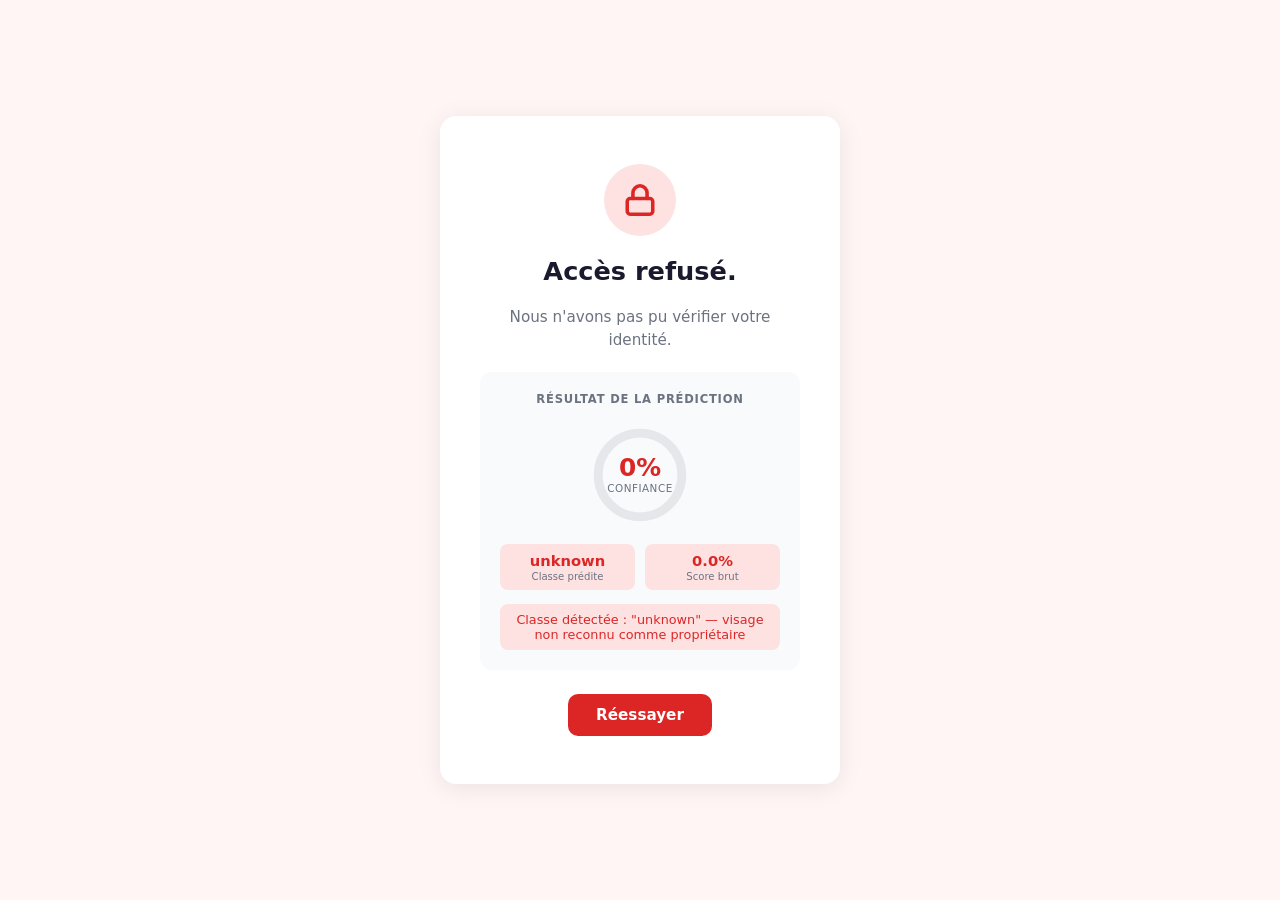
<file: Workshop_5/templates/denied.html>
<!DOCTYPE html>
<html lang="fr">
<head>
  <meta charset="UTF-8" />
  <meta name="viewport" content="width=device-width, initial-scale=1.0" />
  <title>Accès refusé</title>
  <style>
    *, *::before, *::after { box-sizing: border-box; margin: 0; padding: 0; }

    :root {
      --bg:           #fff5f5;
      --surface:      #ffffff;
      --text:         #1a1a2e;
      --muted:        #6b7280;
      --accent:       #dc2626;
      --accent-light: #fee2e2;
      --radius:       16px;
      --shadow:       0 4px 24px rgba(0,0,0,0.08);
    }

    body {
      min-height: 100vh;
      display: flex;
      align-items: center;
      justify-content: center;
      background: var(--bg);
      font-family: 'Segoe UI', system-ui, sans-serif;
      color: var(--text);
      padding: 24px;
    }

    .card {
      background: var(--surface);
      border-radius: var(--radius);
      box-shadow: var(--shadow);
      padding: 48px 40px;
      width: 100%;
      max-width: 400px;
      display: flex;
      flex-direction: column;
      align-items: center;
      gap: 20px;
      text-align: center;
    }

    /* ── Lock icon ── */
    .icon-wrap {
      width: 72px; height: 72px;
      border-radius: 50%;
      background: var(--accent-light);
      display: flex; align-items: center; justify-content: center;
      animation: pop 0.4s cubic-bezier(0.34, 1.56, 0.64, 1);
    }
    @keyframes pop { from { transform: scale(0); opacity: 0; } to { transform: scale(1); opacity: 1; } }
    .icon-wrap svg { width: 34px; height: 34px; stroke: var(--accent); }

    h1 { font-size: 1.6rem; font-weight: 700; }
    .subtitle { font-size: 0.95rem; color: var(--muted); line-height: 1.5; }

    /* ── Confidence block ── */
    .conf-block {
      width: 100%;
      background: #f8fafc;
      border-radius: 12px;
      padding: 20px;
      display: flex;
      flex-direction: column;
      align-items: center;
      gap: 14px;
    }

    .conf-label {
      font-size: 0.72rem;
      font-weight: 700;
      text-transform: uppercase;
      letter-spacing: 0.8px;
      color: var(--muted);
    }

    .ring-wrap { position: relative; width: 110px; height: 110px; }
    .ring-svg  { width: 100%; height: 100%; }
    .ring-center {
      position: absolute; inset: 0;
      display: flex; flex-direction: column; align-items: center; justify-content: center; gap: 1px;
    }
    .ring-center .pct  { font-size: 1.55rem; font-weight: 700; color: var(--accent); line-height: 1; }
    .ring-center .lbl  { font-size: 0.65rem; color: var(--muted); text-transform: uppercase; letter-spacing: 0.5px; }

    .stat-row { display: flex; gap: 10px; width: 100%; }
    .stat-pill {
      flex: 1;
      background: var(--accent-light);
      border-radius: 8px;
      padding: 8px 6px;
      display: flex; flex-direction: column; align-items: center; gap: 2px;
    }
    .stat-pill .val { font-size: 0.92rem; font-weight: 700; color: var(--accent); }
    .stat-pill .key { font-size: 0.63rem; color: var(--muted); }

    .reason-pill {
      width: 100%;
      background: var(--accent-light);
      border-radius: 8px;
      padding: 8px 12px;
      font-size: 0.8rem;
      color: var(--accent);
      font-weight: 500;
    }

    /* ── Back link ── */
    a {
      display: inline-block;
      margin-top: 4px;
      padding: 12px 28px;
      border-radius: 10px;
      background: var(--accent);
      color: #fff;
      font-size: 0.95rem;
      font-weight: 600;
      text-decoration: none;
      transition: opacity 0.18s, transform 0.1s;
    }
    a:hover  { opacity: 0.88; }
    a:active { transform: scale(0.97); }
  </style>
</head>
<body>
  <div class="card">
    <div class="icon-wrap">
      <svg viewBox="0 0 24 24" fill="none" stroke-width="2.5" stroke-linecap="round" stroke-linejoin="round">
        <rect x="3" y="11" width="18" height="11" rx="2" ry="2"></rect>
        <path d="M7 11V7a5 5 0 0 1 10 0v4"></path>
      </svg>
    </div>

    <h1>Accès refusé.</h1>
    <p class="subtitle">Nous n'avons pas pu vérifier votre identité.</p>

    <div class="conf-block">
      <span class="conf-label">Résultat de la prédiction</span>

      <div class="ring-wrap">
        <svg class="ring-svg" viewBox="0 0 100 100">
          <circle cx="50" cy="50" r="38" fill="none" stroke="#e5e7eb"       stroke-width="8"/>
          <circle cx="50" cy="50" r="38" fill="none" stroke="var(--accent)" stroke-width="8"
                  stroke-linecap="round" id="confArc"
                  stroke-dasharray="238.76" stroke-dashoffset="238.76"
                  transform="rotate(-90 50 50)"/>
        </svg>
        <div class="ring-center">
          <span class="pct" id="confPct">—</span>
          <span class="lbl">confiance</span>
        </div>
      </div>

      <div class="stat-row">
        <div class="stat-pill"><span class="val" id="labelVal">—</span><span class="key">Classe prédite</span></div>
        <div class="stat-pill"><span class="val" id="confVal">—</span><span class="key">Score brut</span></div>
      </div>

      <p class="reason-pill" id="reasonPill"></p>
    </div>

    <a href="/">Réessayer</a>
  </div>

  <script>
    const p      = new URLSearchParams(location.search);
    const conf   = parseFloat(p.get('conf') || '0');
    const lbl    = p.get('label') || 'unknown';
    const thresh = 0.80; // must match server CONFIDENCE_THRESHOLD

    document.getElementById('labelVal').textContent = lbl;
    document.getElementById('confVal').textContent  = (conf * 100).toFixed(1) + '%';

    // Explain why access was denied
    const reason = document.getElementById('reasonPill');
    if (lbl === 'owner') {
      reason.textContent = `Score ${(conf * 100).toFixed(1)}% < seuil ${thresh * 100}% — confiance insuffisante`;
    } else {
      reason.textContent = `Classe détectée : "${lbl}" — visage non reconnu comme propriétaire`;
    }

    // Animate ring
    const arc = document.getElementById('confArc');
    arc.style.transition = 'stroke-dashoffset 1s cubic-bezier(0.4,0,0.2,1)';
    requestAnimationFrame(() => requestAnimationFrame(() => {
      arc.style.strokeDashoffset = 238.76 * (1 - conf);
    }));

    // Count-up
    const pctEl  = document.getElementById('confPct');
    const target = Math.round(conf * 100);
    let   cur    = 0;
    const step   = () => { cur = Math.min(cur + Math.ceil(target / 30), target); pctEl.textContent = cur + '%'; if (cur < target) requestAnimationFrame(step); };
    requestAnimationFrame(step);
  </script>
</body>
</html>
</file>
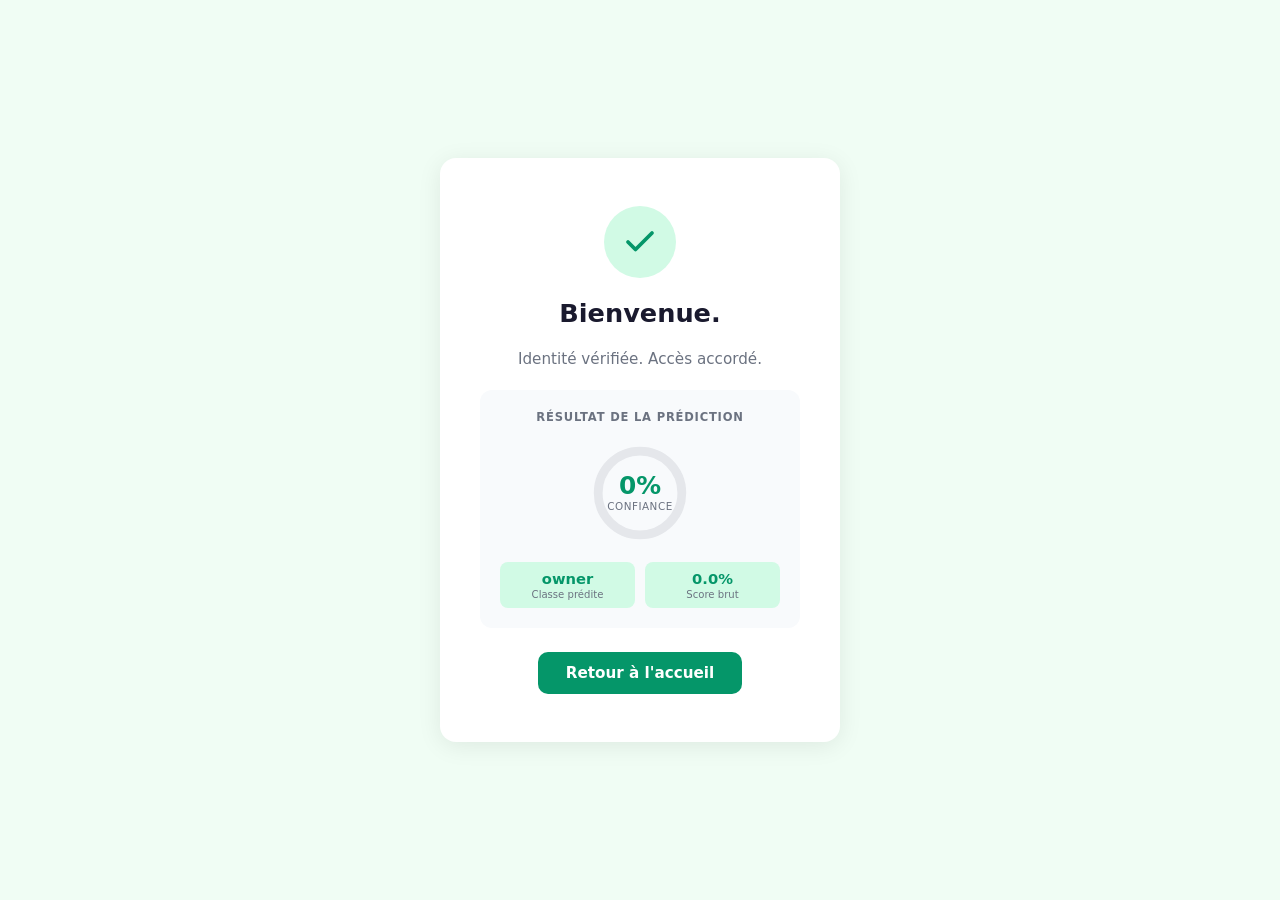
<file: Workshop_5/templates/success.html>
<!DOCTYPE html>
<html lang="fr">
<head>
  <meta charset="UTF-8" />
  <meta name="viewport" content="width=device-width, initial-scale=1.0" />
  <title>Accès accordé</title>
  <style>
    *, *::before, *::after { box-sizing: border-box; margin: 0; padding: 0; }

    :root {
      --bg:           #f0fdf4;
      --surface:      #ffffff;
      --text:         #1a1a2e;
      --muted:        #6b7280;
      --accent:       #059669;
      --accent-light: #d1fae5;
      --radius:       16px;
      --shadow:       0 4px 24px rgba(0,0,0,0.08);
    }

    body {
      min-height: 100vh;
      display: flex;
      align-items: center;
      justify-content: center;
      background: var(--bg);
      font-family: 'Segoe UI', system-ui, sans-serif;
      color: var(--text);
      padding: 24px;
    }

    .card {
      background: var(--surface);
      border-radius: var(--radius);
      box-shadow: var(--shadow);
      padding: 48px 40px;
      width: 100%;
      max-width: 400px;
      display: flex;
      flex-direction: column;
      align-items: center;
      gap: 20px;
      text-align: center;
    }

    /* ── Check icon ── */
    .icon-wrap {
      width: 72px; height: 72px;
      border-radius: 50%;
      background: var(--accent-light);
      display: flex; align-items: center; justify-content: center;
      animation: pop 0.4s cubic-bezier(0.34, 1.56, 0.64, 1);
    }
    @keyframes pop { from { transform: scale(0); opacity: 0; } to { transform: scale(1); opacity: 1; } }
    .icon-wrap svg { width: 36px; height: 36px; stroke: var(--accent); }

    h1 { font-size: 1.6rem; font-weight: 700; }
    .subtitle { font-size: 0.95rem; color: var(--muted); line-height: 1.5; }

    /* ── Confidence block ── */
    .conf-block {
      width: 100%;
      background: #f8fafc;
      border-radius: 12px;
      padding: 20px;
      display: flex;
      flex-direction: column;
      align-items: center;
      gap: 14px;
    }

    .conf-label {
      font-size: 0.72rem;
      font-weight: 700;
      text-transform: uppercase;
      letter-spacing: 0.8px;
      color: var(--muted);
    }

    .ring-wrap { position: relative; width: 110px; height: 110px; }
    .ring-svg  { width: 100%; height: 100%; }
    .ring-center {
      position: absolute; inset: 0;
      display: flex; flex-direction: column; align-items: center; justify-content: center; gap: 1px;
    }
    .ring-center .pct  { font-size: 1.55rem; font-weight: 700; color: var(--accent); line-height: 1; }
    .ring-center .lbl  { font-size: 0.65rem; color: var(--muted); text-transform: uppercase; letter-spacing: 0.5px; }

    .stat-row { display: flex; gap: 10px; width: 100%; }
    .stat-pill {
      flex: 1;
      background: var(--accent-light);
      border-radius: 8px;
      padding: 8px 6px;
      display: flex; flex-direction: column; align-items: center; gap: 2px;
    }
    .stat-pill .val { font-size: 0.92rem; font-weight: 700; color: var(--accent); }
    .stat-pill .key { font-size: 0.63rem; color: var(--muted); }

    /* ── Back link ── */
    a {
      display: inline-block;
      margin-top: 4px;
      padding: 12px 28px;
      border-radius: 10px;
      background: var(--accent);
      color: #fff;
      font-size: 0.95rem;
      font-weight: 600;
      text-decoration: none;
      transition: opacity 0.18s, transform 0.1s;
    }
    a:hover  { opacity: 0.88; }
    a:active { transform: scale(0.97); }
  </style>
</head>
<body>
  <div class="card">
    <div class="icon-wrap">
      <svg viewBox="0 0 24 24" fill="none" stroke-width="2.5" stroke-linecap="round" stroke-linejoin="round">
        <polyline points="20 6 9 17 4 12"></polyline>
      </svg>
    </div>

    <h1>Bienvenue.</h1>
    <p class="subtitle">Identité vérifiée. Accès accordé.</p>

    <div class="conf-block">
      <span class="conf-label">Résultat de la prédiction</span>

      <div class="ring-wrap">
        <svg class="ring-svg" viewBox="0 0 100 100">
          <circle cx="50" cy="50" r="38" fill="none" stroke="#e5e7eb"          stroke-width="8"/>
          <circle cx="50" cy="50" r="38" fill="none" stroke="var(--accent)"    stroke-width="8"
                  stroke-linecap="round" id="confArc"
                  stroke-dasharray="238.76" stroke-dashoffset="238.76"
                  transform="rotate(-90 50 50)"/>
        </svg>
        <div class="ring-center">
          <span class="pct" id="confPct">—</span>
          <span class="lbl">confiance</span>
        </div>
      </div>

      <div class="stat-row">
        <div class="stat-pill"><span class="val" id="labelVal">—</span><span class="key">Classe prédite</span></div>
        <div class="stat-pill"><span class="val" id="confVal">—</span><span class="key">Score brut</span></div>
      </div>
    </div>

    <a href="/">Retour à l'accueil</a>
  </div>

  <script>
    const p    = new URLSearchParams(location.search);
    const conf = parseFloat(p.get('conf') || '0');
    const lbl  = p.get('label') || 'owner';

    document.getElementById('labelVal').textContent = lbl;
    document.getElementById('confVal').textContent  = (conf * 100).toFixed(1) + '%';

    // Animate ring
    const arc = document.getElementById('confArc');
    arc.style.transition = 'stroke-dashoffset 1s cubic-bezier(0.4,0,0.2,1)';
    requestAnimationFrame(() => requestAnimationFrame(() => {
      arc.style.strokeDashoffset = 238.76 * (1 - conf);
    }));

    // Count-up
    const pctEl  = document.getElementById('confPct');
    const target = Math.round(conf * 100);
    let   cur    = 0;
    const step   = () => { cur = Math.min(cur + Math.ceil(target / 30), target); pctEl.textContent = cur + '%'; if (cur < target) requestAnimationFrame(step); };
    requestAnimationFrame(step);
  </script>
</body>
</html>
</file>
